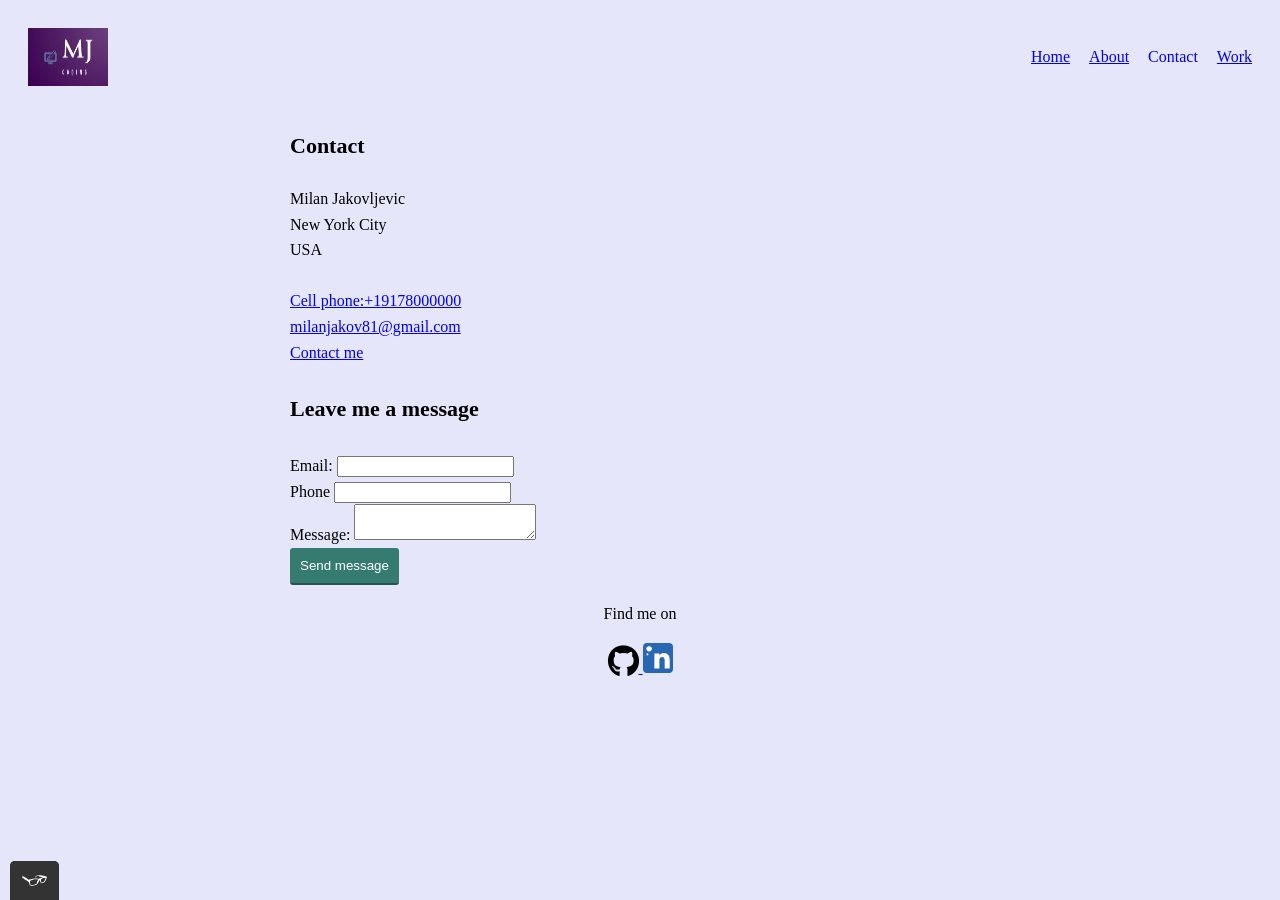
<file: contact.html>
<!DOCTYPE html>
<html>
    <head>
        <meta charset="UTF-8">
        <title>Milan Jakovljevic</title>
        <link rel="stylesheet" type="text/css" href="css/styles.css">
        <link rel="stylesheet" href="https://cdnjs.cloudflare.com/ajax/libs/font-awesome/6.0.0-beta3/css/all.min.css">
    </head>
    <body>
          <header class="page-header">

            <img src="img/Milan Logo.jpg" alt="logo">
            
            <nav class="main-navigation page-header__item">

             <ul role="menubar" class="navigation-list">
               <li role="presentation">
                <a href="index.html" role="menuitem" class="navigation-list__item">Home</a>
              </li>
              <li role="presentation">
                <a href="about.html" role="menuitem" class="navigation-list__item">About</a>
              </li>
              <li role="presentation">
                <a href="contact.html" role="menuitem" class="navigation-list__item--active">Contact</a>
              </li>
              <li role="presentation">
                <a href="work.html" role="menuitem" class="navigation-list__item">Work</a>
              </li>
             </ul>
            </nav>
          </header>
             <nav>
              <div class="profile">
                <h1>Contact</h1>
                <nav>Milan Jakovljevic <br>
                New York City <br>
                USA <br>
                <br>
                <a href="+19178000000">Cell phone:+19178000000</a> <br>
                <a href="mailto:milanjakov81@gmail.com">milanjakov81@gmail.com</a> <br>
                <a href="mailto:contact me">Contact me</a>
                <h1> Leave me a message</h1>
                </nav>
             </div>
            </nav>

            <nav>
              <div class="profile">
              <form action="" method="post">
                <label class="standard-label" for="contact-email">Email: </label>
                <label for="contact-mail">
                <input type="email" id="contact-email" required> <br>
                </label>

                <label class="standard-label" for="phone">Phone</label>
                <label for="phone">
                <input type="tel" id="phone"> <br>
                </label>

                <label clas="standard-label" for="Message">Message: </label>
                <label for="Message"></label>
                <textarea maxlength="240" required></textarea> <br>

                  <input type="submit" value="Send message">
                </form>
              </div>
            </nav>

          
            
          <footer class="page-footer">
            <p>Find me on</p>
            <div class="social-media">
              <a href="https://github.com/milanjakov" target="_blank">
                <i class="fab fa-github" style="font-size: 32px; color: black;"></i>
              </a>
             
             <img src="img/5296501_linkedin_network_linkedin logo_icon.svg" alt="Image description">
            </div>
        </footer>
            <script src="JS/tota11y.min.js"></script>
    </body>
  </html>
</file>
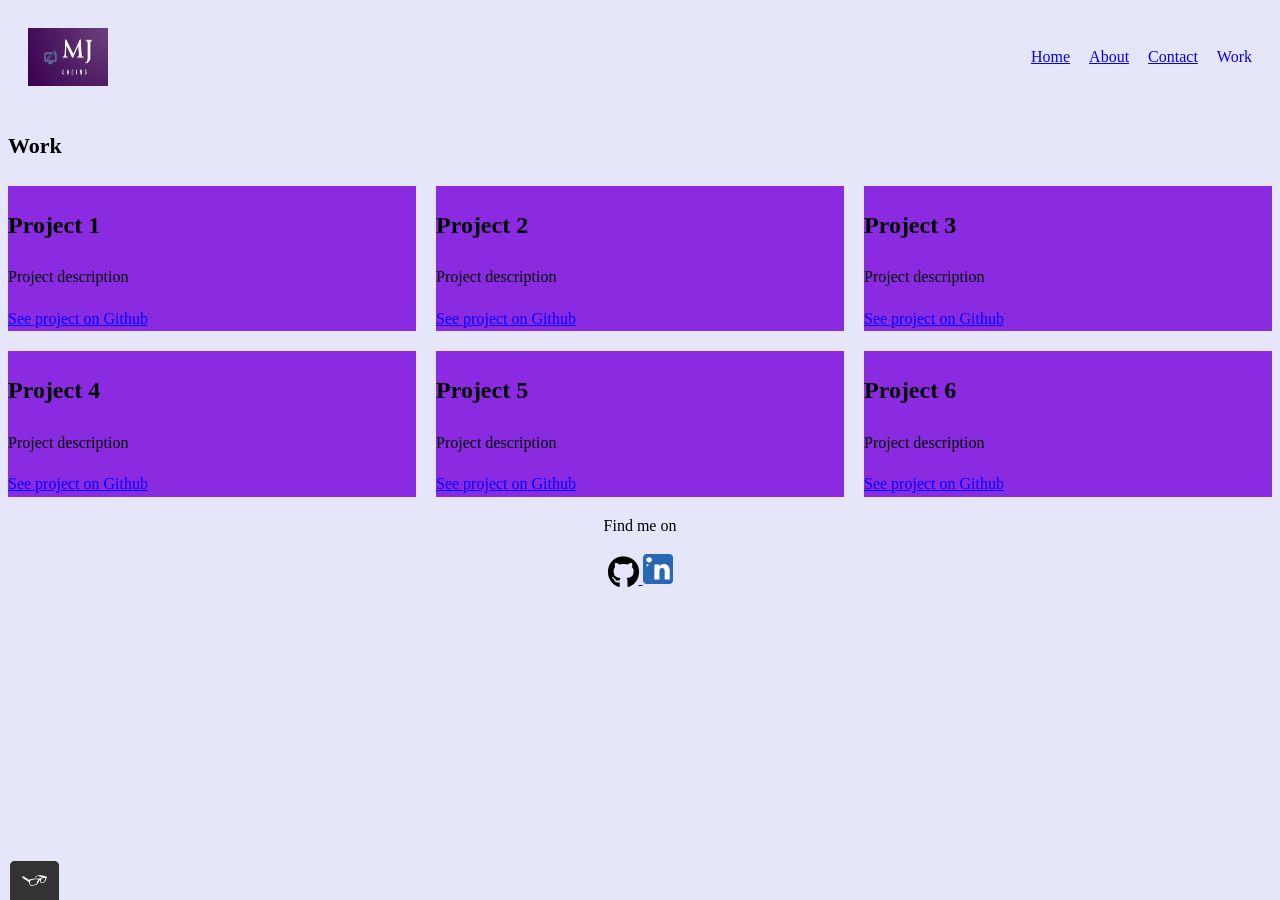
<file: work.html>
<!DOCTYPE html>
  <body>
    <!-- Header including the logo and the main navigation -->
    <header class="page-header">
      <img src="img/Milan Logo.jpg" alt="logo">
       
       <link rel="stylesheet" type="text/css" href="css/styles.css">
       <link rel="stylesheet" href="https://cdnjs.cloudflare.com/ajax/libs/font-awesome/6.0.0-beta3/css/all.min.css">

       <nav class="main-navigation page-header__item">
          <ul role="menubar" class="navigation-list">
            <li role="presentation">
              <a href="index.html" role="menuitem" class="navigation-list__item navigation-list__item">Home</a>
            </li>
            <li role="presentation">
              <a href="about.html" role="menuitem" class="navigation-list__item">About</a>
            </li>
            <li role="presentation">
              <a href="contact.html" role="menuitem" class="navigation-list__item">Contact</a>
            </li>
            <li role="presentation">
                <a href="work.html" role="menuitem"  class="navigation-list__item--active">Work</a>
              </li>
          </ul>
       </nav>
    </header>
    <!-- Main content -->
    <section>
        <h1>Work</h1>
        <div class="grid">
           <!-- Grid items will live here -->
           <div class="grid__item">
            <h2>Project 1</h2>
            <p>
                Project description
            </p>
            <a href="#">See project on Github</a>
          </div>
          <div class="grid__item">
            <h2>Project 2</h2>
            <p>
                Project description
            </p>
            <a href="#">See project on Github</a>
          </div>
          <div class="grid__item">
            <h2>Project 3</h2>
            <p>
                Project description
            </p>
            <a href="#">See project on Github</a>
          </div>

          <div class="grid__item">
            <h2>Project 4</h2>
            <p>
                Project description
            </p>
            <a href="#">See project on Github</a>
          </div>

          <div class="grid__item">
            <h2>Project 5</h2>
            <p>
                Project description
            </p>
            <a href="#">See project on Github</a>
          </div>

          <div class="grid__item">
            <h2>Project 6</h2>
            <p>
                Project description
            </p>
            <a href="#">See project on Github</a>
          </div>

        </div>

        <div id="grid-container">
          <div class="grid__item"></div>
          <div class="grid__item"></div>
          <div class="grid__item"></div>
          <div class="grid__item"></div>

        </div>
            
    </section>
    <!-- Footer with links to social media profiles -->
    <footer class="page-footer">
      <p>Find me on</p>
      <div class="social-media">
        <a href="https://github.com/milanjakov" target="_blank">
          <i class="fab fa-github" style="font-size: 32px; color: black;"></i>
        </a>
       
       <img src="img/5296501_linkedin_network_linkedin logo_icon.svg" alt="Image description">
      </div>
  </footer>
    <script src="JS/tota11y.min.js"></script>
  </body>
</file>
<file: css/styles.css>
/*
Colors used

Text Color (LightSeaGreen): #20B2AA;
Backround Color (Lavander): #e6e6fa;
Primary Color (Blue1): #0000FF;
Link color visited (Red1):#FF0000 ;
Link color active (Gray60): #999999;
*/
:root {
    --primary-color: #0000FF;
    --backround-color: #e6e6fa;
    --text-color: #20B2AA;
    --link-color-visited: #FF0000;
    --link-color-active: #999999;
    --largeScale: 2.1;
  }
a {
    color: var(--primary-color);
}


*{
    box-sizing: border-box;
}
body {
     background-color: #e6e6fa;
     font-family: 'Lato', 'sans-serif';
     font-weight: 400;
     font-size: 16px;
     line-height: 1.6;
}

h1 {
    font-size: 22px;
    font-weight: 700;
    line-height: 2;
}

a {
    color: #0000FF;
}

a:visited {
    /* visited link */
    color:#FF0000 ;
}

a:hover,
a:focus {
    /* No underlining hoverwing over a link */
    text-decoration: none;
}

a:active {
    /* selected link */
    color: #999999;
}

button,
input[type="submit"] {
    border: none;
    background-color: #357b70;
    color: white;
    text-decoration: none;
    padding: 10px;
    border-radius: 3px;
    border-bottom: 2px solid rgba(0, 0, 0, 0.3);
}

.button, button {
    /* overwrites browser defaults and resets the border */
    border: none;
    display: inline-block;
    /* takes the font from the outer container */
    font-family: inherit;
    /* styles the button */
    background-color: #357b70;
    color: white;
    text-decoration: none;
    padding: 10px;
    border-radius: 3px;
    /* width of the border, type, color */
    border-bottom: 2px solid rgba(0, 0, 0, 0.3);
    transition-duration: 0.2s;
    transition-property: opacity;
  }

button:hover,
button:focus,
input[type="submit"]:hover,
input[type="submit"]:focus {
    cursor: pointer;
    opacity:  0.8;
}


.page-header  {
    display: flex;
    width:  100%;
    padding: 20px;
}

.page-header__item {
    flex: 0 1 200px;
}

.page-header__item:last-child {
    flex-grow: 1;
    text-align: right;
}

.navigatiion-list {
    list-style-type: none;
}

.navigation-list li {
    display: inline-block;
    margin-left: 15px;
}

.navigation-list__item--active {
    text-decoration: none;
}

.profile {
    max-width: 700px;
    margin: 0 auto;
}

.profile__portrait {
    float: left;
    width: 250px;
    margin-right: 40px;
    border-radius: 50%;
}


.page-footer {
    clear: both;
    display: flex;
    flex-direction: column;
    align-items: center;
}

.grid-container {
    display:grid;

}
.grid__item {
    background-color: blueviolet;
    
}

.grid {
    display: grid;
    grid-template-columns: 1fr 1fr 1fr;
    grid-gap: 20px;

}

@media all and (max-width: 500px) {
    .grid {
       grid-template-columns: 1fr
    }
}
@media all and (min-width: 500px) and (max-width: 500px) and (max-width: 750px) {
    .grid{
        grid-template-columns: 1fr 1fr;
    }
}
@media all and (max-width: 750px) {
    .grid {
        grid-gap: 10px;
    }
    .grid__item:nth-last-child{
        grid-column: auto / auto;
        grid-row: auto/ auto;
    }
    h1 {
        font-size: 22px;
    }
}
</file>
